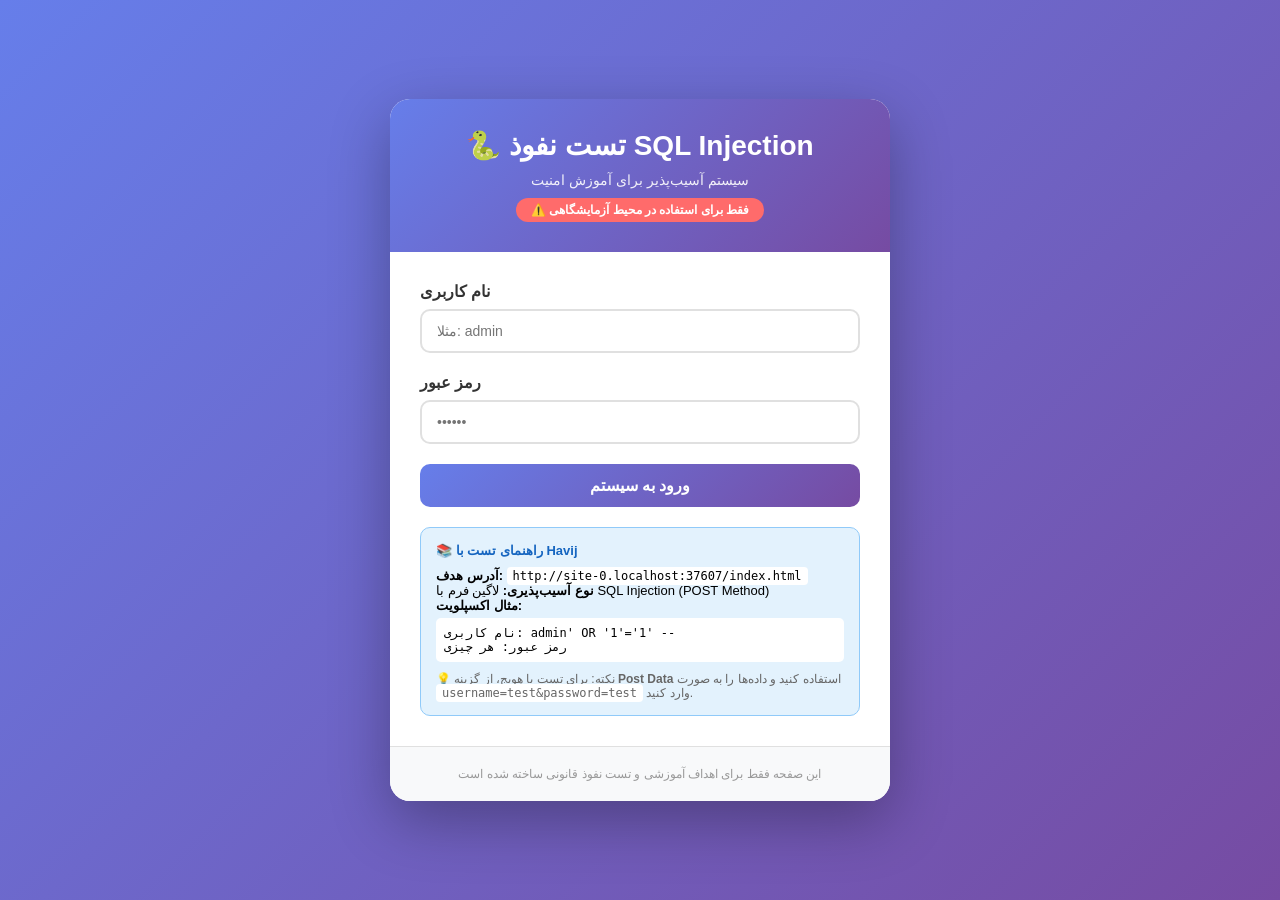
<file: index.html>
<!DOCTYPE html>
<html lang="fa">
<head>
    <meta charset="UTF-8">
    <meta name="viewport" content="width=device-width, initial-scale=1.0">
    <title>تست نفوذ - SQL Injection Demo</title>
    <style>
        * {
            margin: 0;
            padding: 0;
            box-sizing: border-box;
        }
        body {
            font-family: 'Segoe UI', Tahoma, Geneva, Verdana, sans-serif;
            background: linear-gradient(135deg, #667eea 0%, #764ba2 100%);
            min-height: 100vh;
            display: flex;
            justify-content: center;
            align-items: center;
            padding: 20px;
        }
        .container {
            background: white;
            border-radius: 20px;
            box-shadow: 0 20px 60px rgba(0,0,0,0.3);
            overflow: hidden;
            width: 100%;
            max-width: 500px;
            animation: fadeIn 0.5s ease;
        }
        @keyframes fadeIn {
            from { opacity: 0; transform: translateY(-20px); }
            to { opacity: 1; transform: translateY(0); }
        }
        .header {
            background: linear-gradient(135deg, #667eea 0%, #764ba2 100%);
            color: white;
            padding: 30px;
            text-align: center;
        }
        .header h1 {
            font-size: 28px;
            margin-bottom: 10px;
        }
        .header p {
            opacity: 0.9;
            font-size: 14px;
        }
        .warning-badge {
            background: #ff6b6b;
            display: inline-block;
            padding: 5px 15px;
            border-radius: 20px;
            font-size: 12px;
            margin-top: 10px;
            font-weight: bold;
        }
        .content {
            padding: 30px;
        }
        .form-group {
            margin-bottom: 20px;
        }
        label {
            display: block;
            margin-bottom: 8px;
            color: #333;
            font-weight: 600;
        }
        input {
            width: 100%;
            padding: 12px 15px;
            border: 2px solid #e0e0e0;
            border-radius: 10px;
            font-size: 14px;
            transition: all 0.3s;
        }
        input:focus {
            outline: none;
            border-color: #667eea;
            box-shadow: 0 0 0 3px rgba(102,126,234,0.1);
        }
        button {
            width: 100%;
            padding: 12px;
            background: linear-gradient(135deg, #667eea 0%, #764ba2 100%);
            color: white;
            border: none;
            border-radius: 10px;
            font-size: 16px;
            font-weight: bold;
            cursor: pointer;
            transition: transform 0.2s;
        }
        button:hover {
            transform: translateY(-2px);
        }
        .result {
            margin-top: 20px;
            padding: 15px;
            background: #f8f9fa;
            border-radius: 10px;
            border-left: 4px solid #667eea;
            font-size: 13px;
            word-break: break-all;
            display: none;
        }
        .result.error {
            border-left-color: #dc3545;
            background: #fff5f5;
        }
        .result.success {
            border-left-color: #28a745;
            background: #f0fff4;
        }
        .info-box {
            background: #e3f2fd;
            padding: 15px;
            border-radius: 10px;
            margin-top: 20px;
            font-size: 13px;
            border: 1px solid #90caf9;
        }
        .info-box h4 {
            color: #1565c0;
            margin-bottom: 10px;
        }
        .info-box code {
            background: #fff;
            padding: 2px 6px;
            border-radius: 4px;
            font-family: monospace;
            font-size: 12px;
        }
        footer {
            text-align: center;
            padding: 20px;
            background: #f8f9fa;
            font-size: 12px;
            color: #999;
            border-top: 1px solid #e0e0e0;
        }
    </style>
</head>
<body>
    <div class="container">
        <div class="header">
            <h1>🐍 تست نفوذ SQL Injection</h1>
            <p>سیستم آسیب‌پذیر برای آموزش امنیت</p>
            <span class="warning-badge">⚠️ فقط برای استفاده در محیط آزمایشگاهی</span>
        </div>
        <div class="content">
            <form id="loginForm">
                <div class="form-group">
                    <label>نام کاربری</label>
                    <input type="text" id="username" name="username" placeholder="مثلا: admin" autocomplete="off">
                </div>
                <div class="form-group">
                    <label>رمز عبور</label>
                    <input type="password" id="password" name="password" placeholder="••••••">
                </div>
                <button type="submit">ورود به سیستم</button>
            </form>
            <div id="result" class="result"></div>
            
            <div class="info-box">
                <h4>📚 راهنمای تست با Havij</h4>
                <p><strong>آدرس هدف:</strong> <code id="targetUrl"></code></p>
                <p><strong>نوع آسیب‌پذیری:</strong> لاگین فرم با SQL Injection (POST Method)</p>
                <p><strong>مثال اکسپلویت:</strong></p>
                <code style="display:block; background:#fff; padding:8px; margin-top:5px; border-radius:5px;">
                    نام کاربری: admin' OR '1'='1' -- <br>
                    رمز عبور: هر چیزی
                </code>
                <p style="margin-top:10px; font-size:12px; color:#666;">
                    💡 نکته: برای تست با هویج، از گزینه <strong>Post Data</strong> استفاده کنید و داده‌ها را به صورت <code>username=test&password=test</code> وارد کنید.
                </p>
            </div>
        </div>
        <footer>
            این صفحه فقط برای اهداف آموزشی و تست نفوذ قانونی ساخته شده است
        </footer>
    </div>

    <script>
        // شبیه‌سازی دیتابیس (آسیب‌پذیر)
        const validUsers = [
            { username: "admin", password: "admin123", role: "مدیر سیستم" },
            { username: "user", password: "user123", role: "کاربر عادی" },
            { username: "test", password: "test123", role: "کاربر تست" }
        ];

        // نمایش آدرس صفحه در راهنما
        document.getElementById('targetUrl').textContent = window.location.href;

        // تابع شبیه‌سازی SQL Injection
        function simulateSQLInjection(username, password) {
            // بررسی SQL Injection در username
            const sqlPatterns = [
                { pattern: /'.*OR.*'.*='.*'/i, name: "Basic OR Injection" },
                { pattern: /'.*OR.*1=1/i, name: "OR 1=1 Injection" },
                { pattern: /--/g, name: "SQL Comment Injection" },
                { pattern: /;.*DROP/i, name: "DROP Table Injection" },
                { pattern: /UNION.*SELECT/i, name: "UNION Injection" },
                { pattern: /'.*AND.*'.*='.*'/i, name: "AND Injection" },
                { pattern: /admin'--/i, name: "Admin Bypass" },
                { pattern: /' OR '1'='1'/i, name: "Classic Bypass" }
            ];

            let injectionDetected = false;
            let injectionType = "";

            for (const pattern of sqlPatterns) {
                if (pattern.pattern.test(username) || pattern.pattern.test(password)) {
                    injectionDetected = true;
                    injectionType = pattern.name;
                    break;
                }
            }

            // شبیه‌سازی کوئری SQL آسیب‌پذیر
            const simulatedQuery = `SELECT * FROM users WHERE username = '${username}' AND password = '${password}'`;
            
            // منطق آسیب‌پذیر
            let isAuthenticated = false;
            let message = "";
            
            if (injectionDetected) {
                // در صورت وجود SQL Injection، دور زده می‌شود
                isAuthenticated = true;
                message = `✅ تزریق SQL با موفقیت انجام شد! (${injectionType})\n\n`;
                message += `📝 کوئری اجرا شده:\n${simulatedQuery}\n\n`;
                message += `🎯 نتیجه: احراز هویت دور زده شد!\n`;
                message += `👤 شما با دسترسی "مدیر سیستم" وارد شده‌اید.`;
            } else {
                // بررسی عادی
                const user = validUsers.find(u => u.username === username && u.password === password);
                if (user) {
                    isAuthenticated = true;
                    message = `✅ ورود موفقیت‌آمیز!\n\n`;
                    message += `📝 کوئری اجرا شده:\n${simulatedQuery}\n\n`;
                    message += `👤 خوش آمدید ${user.role}: ${user.username}`;
                } else {
                    message = `❌ خطا: نام کاربری یا رمز عبور اشتباه است.\n\n`;
                    message += `📝 کوئری اجرا شده:\n${simulatedQuery}\n\n`;
                    message += `⚠️ این سیستم در برابر SQL Injection آسیب‌پذیر است.`;
                }
            }

            return { isAuthenticated, message, simulatedQuery, injectionDetected };
        }

        // مدیریت فرم
        document.getElementById('loginForm').addEventListener('submit', function(e) {
            e.preventDefault();
            
            const username = document.getElementById('username').value;
            const password = document.getElementById('password').value;
            const resultDiv = document.getElementById('result');
            
            if (!username && !password) {
                resultDiv.className = "result error";
                resultDiv.style.display = "block";
                resultDiv.innerHTML = "⚠️ لطفا نام کاربری و رمز عبور را وارد کنید.";
                return;
            }
            
            // شبیه‌سازی SQL Injection
            const result = simulateSQLInjection(username, password);
            
            // نمایش نتیجه
            resultDiv.className = "result " + (result.isAuthenticated ? "success" : "error");
            resultDiv.style.display = "block";
            resultDiv.innerHTML = result.message.replace(/\n/g, '<br>');
            
            // لاگ در کنسول برای دیباگ
            console.clear();
            console.log("%c=== SQL Injection Test ===", "color: #667eea; font-size: 14px; font-weight: bold");
            console.log("Username:", username);
            console.log("Password:", password);
            console.log("Simulated Query:", result.simulatedQuery);
            console.log("Injection Detected:", result.injectionDetected);
            console.log("Authenticated:", result.isAuthenticated);
            
            // اگر SQL Injection شناسایی شد، هشدار ویژه
            if (result.injectionDetected) {
                console.log("%c🔥 SQL Injection Payload Detected!", "color: red; font-weight: bold; font-size: 12px");
            }
        });

        // اضافه کردن پیشنهادات تست به console
        console.log("%c=== Havij SQL Injection Test Page ===", "color: #28a745; font-size: 16px; font-weight: bold");
        console.log("%cآدرس هدف:", "color: #667eea", window.location.href);
        console.log("%cنوع درخواست: POST", "color: #667eea");
        console.log("%cداده‌های تست:", "color: #667eea");
        console.log("  • username=admin' OR '1'='1' -- &password=anything");
        console.log("  • username=admin'--&password=test");
        console.log("  • username=' OR 1=1 --&password=");
        console.log("  • username=admin' UNION SELECT 1,2,3 --&password=");
    </script>
</body>
</html>
</file>
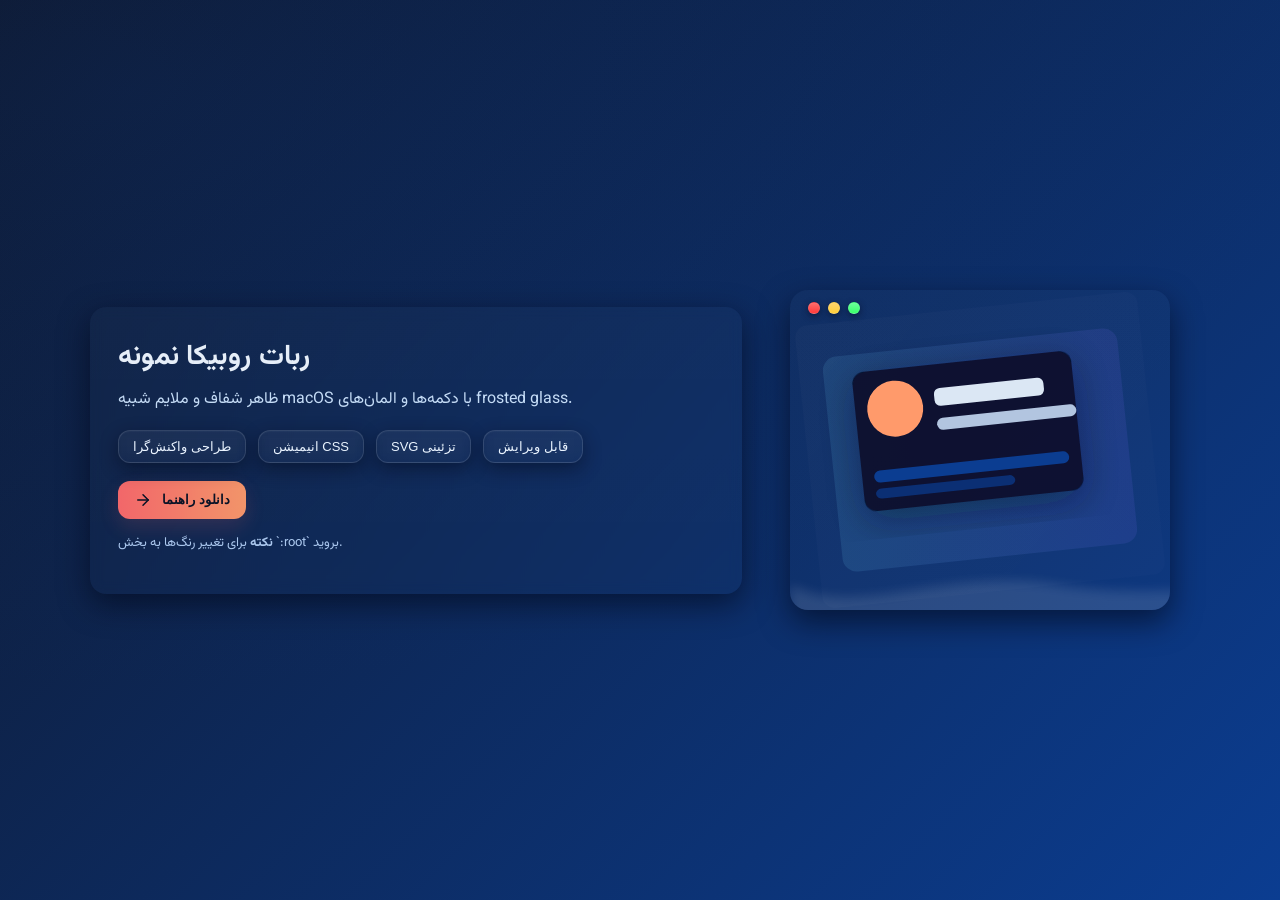
<file: test.html>
<!doctype html>
<html lang="fa">

<head>
    <meta charset="utf-8" />
    <meta name="viewport" content="width=device-width,initial-scale=1" />
    <title>صفحه گرافیکی شبه macOS</title>
    <link href="https://fonts.googleapis.com/css2?family=Vazirmatn:wght@300;500;700&display=swap" rel="stylesheet">
    <style>
         :root {
            --bg1: #0f172a;
            --bg2: #0b3d91;
            --accent: #ff6b6b;
            --glass: rgba(255, 255, 255, 0.06);
            --glass-strong: rgba(255, 255, 255, 0.10);
            --glass-border: rgba(255, 255, 255, 0.12);
            --text: #e6eef8;
        }
        
        * {
            box-sizing: border-box
        }
        
        html,
        body {
            height: 100%;
            margin: 0;
            font-family: 'Vazirmatn', system-ui, -apple-system, Segoe UI, Roboto, "Helvetica Neue", Arial;
        }
        
        body {
            background: radial-gradient(1200px 600px at 10% 10%, rgba(11, 61, 145, 0.18), transparent), linear-gradient(135deg, var(--bg1), var(--bg2));
            color: var(--text);
            display: flex;
            align-items: center;
            justify-content: center;
            padding: 40px;
        }
        
        .stage {
            width: 100%;
            max-width: 1100px;
            display: grid;
            grid-template-columns: 1fr 420px;
            gap: 28px;
            align-items: center;
        }
        
        .card {
            background: linear-gradient(180deg, rgba(255, 255, 255, 0.02), rgba(255, 255, 255, 0.01));
            border-radius: 16px;
            padding: 28px;
            box-shadow: 0 10px 30px rgba(2, 6, 23, 0.6);
            backdrop-filter: blur(6px);
            position: relative;
            overflow: hidden;
            transition: transform .35s cubic-bezier(.2, .9, .3, 1), box-shadow .35s;
        }
        
        .card:hover {
            transform: translateY(-8px);
            box-shadow: 0 20px 50px rgba(2, 6, 23, 0.75);
        }
        
        h1 {
            margin: 0 0 8px 0;
            font-size: 28px;
            letter-spacing: 0.2px;
        }
        
        p.lead {
            margin: 0 0 18px 0;
            color: #cfe6ff;
            opacity: 0.95;
        }
        
        .features {
            display: flex;
            gap: 12px;
            flex-wrap: wrap;
            margin-top: 12px;
        }
        /* شبیه‌سازی دکمه‌های شفاف macOS */
        
        .glass-btn {
            -webkit-backdrop-filter: blur(8px);
            backdrop-filter: blur(8px);
            background: linear-gradient(180deg, rgba(255, 255, 255, 0.04), rgba(255, 255, 255, 0.02));
            border: 1px solid var(--glass-border);
            color: #eaf4ff;
            padding: 8px 14px;
            border-radius: 12px;
            font-size: 13px;
            cursor: pointer;
            box-shadow: 0 6px 18px rgba(2, 6, 23, 0.45), inset 0 1px 0 rgba(255, 255, 255, 0.03);
            transition: transform .12s ease, box-shadow .12s ease, background .12s;
            display: inline-flex;
            align-items: center;
            gap: 8px;
            backdrop-filter: blur(8px);
        }
        
        .glass-btn:active {
            transform: translateY(1px);
        }
        
        .glass-btn:hover {
            box-shadow: 0 10px 30px rgba(2, 6, 23, 0.55), inset 0 1px 0 rgba(255, 255, 255, 0.04);
            background: linear-gradient(180deg, rgba(255, 255, 255, 0.06), rgba(255, 255, 255, 0.03));
        }
        /* دکمه اصلی با تاکید رنگی اما شفاف */
        
        .btn {
            display: inline-flex;
            align-items: center;
            gap: 10px;
            margin-top: 18px;
            background: linear-gradient(90deg, rgba(255, 107, 107, 0.95), rgba(255, 154, 107, 0.95));
            color: #081226;
            padding: 10px 16px;
            border-radius: 12px;
            font-weight: 700;
            border: none;
            cursor: pointer;
            box-shadow: 0 8px 20px rgba(255, 107, 107, 0.14);
            transition: transform .12s, box-shadow .12s;
        }
        
        .btn:active {
            transform: translateY(1px);
            box-shadow: 0 6px 14px rgba(255, 107, 107, 0.10);
        }
        /* پنل سمت راست با SVG */
        
        .visual {
            display: flex;
            align-items: center;
            justify-content: center;
            height: 100%;
        }
        
        .scene {
            width: 380px;
            height: 320px;
            border-radius: 18px;
            background: linear-gradient(180deg, rgba(255, 255, 255, 0.02), rgba(255, 255, 255, 0.01));
            box-shadow: 0 12px 30px rgba(2, 6, 23, 0.6);
            position: relative;
            overflow: hidden;
            padding: 18px;
        }
        
        .floating {
            position: absolute;
            left: 18px;
            top: 18px;
            width: calc(100% - 36px);
            height: calc(100% - 36px);
            border-radius: 12px;
            background: linear-gradient(135deg, rgba(255, 255, 255, 0.02), rgba(255, 255, 255, 0.01));
            display: flex;
            align-items: center;
            justify-content: center;
            transform: rotate(-6deg);
            transition: transform .6s cubic-bezier(.2, .9, .3, 1);
        }
        
        .scene:hover .floating {
            transform: rotate(0deg) translateY(-6px);
        }
        
        .wave {
            position: absolute;
            bottom: -10px;
            left: 0;
            width: 140%;
            opacity: 0.12;
            filter: blur(6px);
        }
        /* macOS-like toolbar */
        
        .toolbar {
            display: flex;
            gap: 8px;
            align-items: center;
            margin-bottom: 12px;
        }
        
        .dot {
            width: 12px;
            height: 12px;
            border-radius: 50%;
            box-shadow: 0 2px 6px rgba(2, 6, 23, 0.5);
        }
        
        .dot.red {
            background: linear-gradient(180deg, #ff6b6b, #ff3b3b);
            border: 1px solid rgba(255, 255, 255, 0.06);
        }
        
        .dot.yellow {
            background: linear-gradient(180deg, #ffd36b, #ffcf3b);
            border: 1px solid rgba(255, 255, 255, 0.06);
        }
        
        .dot.green {
            background: linear-gradient(180deg, #6bff9a, #3bff6b);
            border: 1px solid rgba(255, 255, 255, 0.06);
        }
        /* chips شفاف */
        
        .chip {
            background: linear-gradient(180deg, rgba(255, 255, 255, 0.03), rgba(255, 255, 255, 0.02));
            border: 1px solid rgba(255, 255, 255, 0.06);
            padding: 8px 12px;
            border-radius: 999px;
            font-size: 13px;
            color: #dbeeff;
            box-shadow: inset 0 -1px 0 rgba(255, 255, 255, 0.02);
            backdrop-filter: blur(6px);
        }
        
        @media (max-width:900px) {
            .stage {
                grid-template-columns: 1fr;
                padding: 0 10px;
            }
            .visual {
                order: -1;
                margin-bottom: 12px;
            }
        }
    </style>
</head>

<body>
    <div class="stage">
        <div class="card" role="region" aria-label="کارت معرفی">
            <h1>ربات روبیکا نمونه</h1>
            <p class="lead">ظاهر شفاف و ملایم شبیه macOS با دکمه‌ها و المان‌های frosted glass.</p>

            <div class="features" aria-hidden="false">
                <button class="glass-btn" title="طراحی واکنش‌گرا">طراحی واکنش‌گرا</button>
                <button class="glass-btn" title="انیمیشن CSS">انیمیشن CSS</button>
                <button class="glass-btn" title="SVG تزئینی">SVG تزئینی</button>
                <button class="glass-btn" title="قابل ویرایش">قابل ویرایش</button>
            </div>

            <button class="btn" id="actionBtn" aria-pressed="false">
        <svg width="18" height="18" viewBox="0 0 24 24" fill="none" aria-hidden="true">
          <path d="M5 12h14" stroke="#081226" stroke-width="2" stroke-linecap="round" stroke-linejoin="round"/>
          <path d="M12 5l7 7-7 7" stroke="#081226" stroke-width="2" stroke-linecap="round" stroke-linejoin="round"/>
        </svg>
        دانلود راهنما
      </button>

            <p style="margin-top:14px; font-size:13px; color:#bcd9ff; opacity:0.9;">
                <strong>نکته</strong> برای تغییر رنگ‌ها به بخش `:root` بروید.
            </p>
        </div>

        <div class="visual" aria-hidden="false">
            <div class="scene" role="img" aria-label="تصویر گرافیکی">
                <div class="toolbar" style="position:absolute; top:12px; left:18px;">
                    <div class="dot red"></div>
                    <div class="dot yellow"></div>
                    <div class="dot green"></div>
                </div>

                <div class="floating" id="floatingCard">
                    <svg width="320" height="240" viewBox="0 0 320 240" xmlns="http://www.w3.org/2000/svg" aria-hidden="true">
            <defs>
              <linearGradient id="g1" x1="0" x2="1">
                <stop offset="0" stop-color="#6dd3ff"/>
                <stop offset="1" stop-color="#7b6bff"/>
              </linearGradient>
              <filter id="shadow" x="-20%" y="-20%" width="140%" height="140%">
                <feDropShadow dx="0" dy="10" stdDeviation="18" flood-color="#0b1220" flood-opacity="0.45"/>
              </filter>
            </defs>

            <rect x="12" y="12" rx="14" ry="14" width="296" height="216" fill="url(#g1)" opacity="0.12" />
            <g transform="translate(40,30)">
              <rect width="220" height="140" rx="12" fill="#07102a" opacity="0.9" filter="url(#shadow)"/>
              <circle cx="40" cy="40" r="28" fill="#ff9a6b" />
              <rect x="80" y="24" width="110" height="18" rx="6" fill="#e6f3ff" opacity="0.95"/>
              <rect x="80" y="54" width="140" height="12" rx="6" fill="#cfe6ff" opacity="0.85"/>
              <g transform="translate(12,100)">
                <rect width="196" height="12" rx="6" fill="#0b3d91" />
                <rect y="18" width="140" height="10" rx="6" fill="#0b3d91" opacity="0.7"/>
              </g>
            </g>
          </svg>
                </div>

                <svg class="wave" viewBox="0 0 1200 120" preserveAspectRatio="none">
          <path d="M0,40 C150,120 350,0 600,40 C850,80 1050,20 1200,60 L1200,120 L0,120 Z" fill="#ffffff"/>
        </svg>
            </div>
        </div>
    </div>

    <script>
        const btn = document.getElementById('actionBtn');
        const floating = document.getElementById('floatingCard');
        btn.addEventListener('click', () => {
            btn.setAttribute('aria-pressed', btn.getAttribute('aria-pressed') === 'true' ? 'false' : 'true');
            floating.animate([{
                transform: 'translateY(0) rotate(0deg)'
            }, {
                transform: 'translateY(-18px) rotate(-2deg)'
            }, {
                transform: 'translateY(0) rotate(0deg)'
            }], {
                duration: 700,
                easing: 'cubic-bezier(.2,.9,.3,1)'
            });
            const original = btn.innerHTML;
            btn.innerHTML = 'در حال آماده‌سازی...';
            setTimeout(() => btn.innerHTML = original, 1400);
        });
    </script>
</body>

</html>
</file>
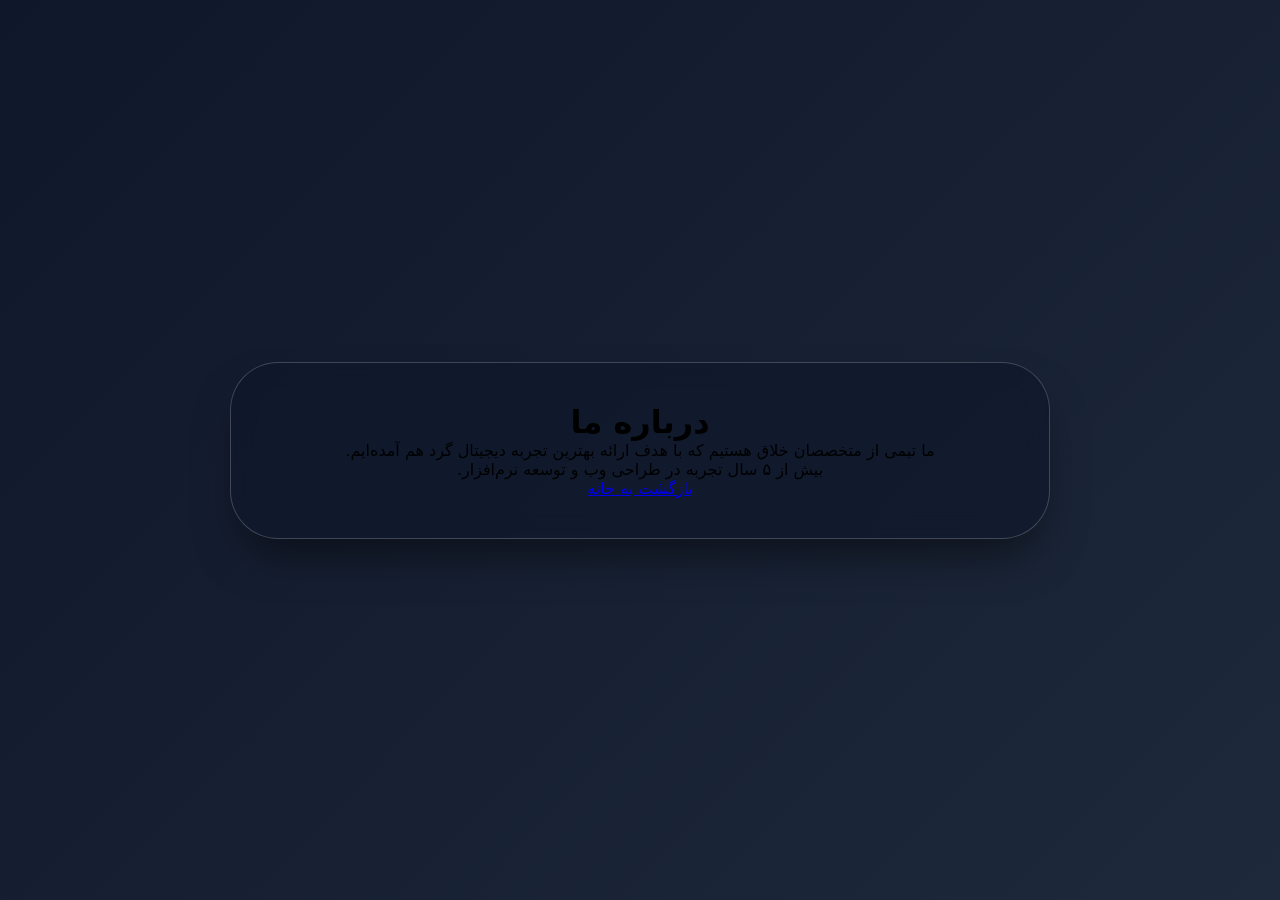
<file: pages/about.html>
<!DOCTYPE html>
<html lang="fa" dir="rtl">
<head>
    <meta charset="UTF-8">
    <meta name="viewport" content="width=device-width, initial-scale=1.0">
    <title>درباره ما - سایت خوش‌آمدگویی</title>
    <link rel="stylesheet" href="../css/style.css">
    <link rel="stylesheet" href="../css/animations.css">
    <link rel="stylesheet" href="../css/responsive.css">
</head>
<body>
    <div class="bg-shape bg-shape-1"></div>
    <div class="bg-shape bg-shape-2"></div>
    
    <main class="welcome-card">
        <div class="logo-icon">
            <i class="fas fa-info-circle"></i>
        </div>
        <h1>درباره <span class="highlight">ما</span></h1>
        <div class="description">
            <p>ما تیمی از متخصصان خلاق هستیم که با هدف ارائه بهترین تجربه دیجیتال گرد هم آمده‌ایم.</p>
            <p>بیش از ۵ سال تجربه در طراحی وب و توسعه نرم‌افزار.</p>
        </div>
        <div class="cta-group">
            <a href="../index.html" class="btn btn-primary">
                <i class="fas fa-home"></i> بازگشت به خانه
            </a>
        </div>
    </main>
</body>
</html>
</file>
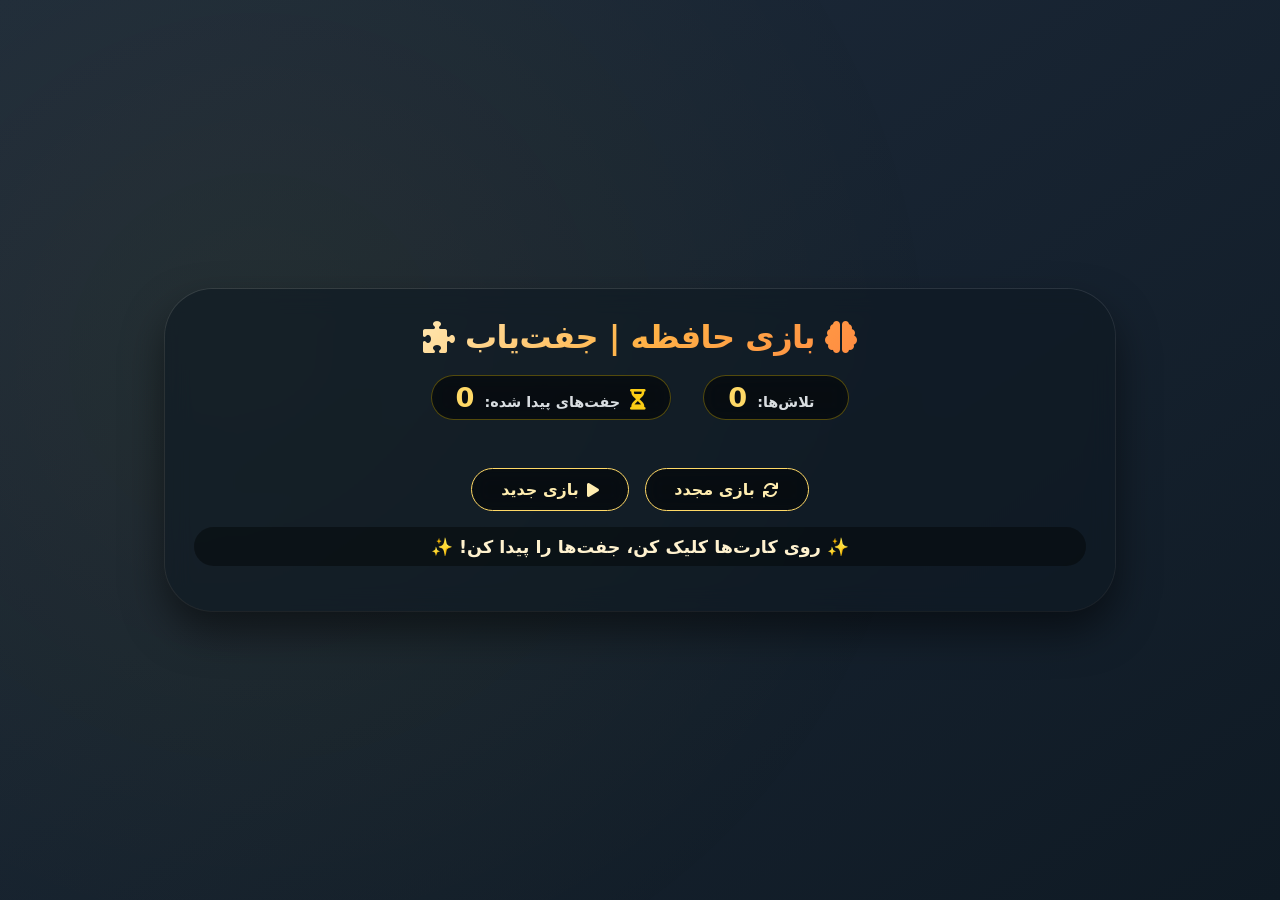
<file: pages/game-1.html>
<!DOCTYPE html>
<html lang="fa" dir="rtl">
<head>
    <meta charset="UTF-8">
    <meta name="viewport" content="width=device-width, initial-scale=1.0, user-scalable=no">
    <title>بازی حافظه | جفت‌یابی کارت‌ها</title>
    <style>
        * {
            margin: 0;
            padding: 0;
            box-sizing: border-box;
            user-select: none;
        }

        body {
            min-height: 100vh;
            background: linear-gradient(145deg, #1e2b3c 0%, #0f1a24 100%);
            font-family: 'Segoe UI', 'Vazirmatn', system-ui, Tahoma, Geneva, Verdana, sans-serif;
            display: flex;
            justify-content: center;
            align-items: center;
            padding: 1.5rem;
            position: relative;
        }

        /* افکت داینامیک پس‌زمینه */
        .bg-particles {
            position: fixed;
            top: 0;
            left: 0;
            width: 100%;
            height: 100%;
            z-index: 0;
            pointer-events: none;
            background: radial-gradient(circle at 20% 40%, rgba(255,215,0,0.05) 0%, transparent 60%);
        }

        .game-container {
            position: relative;
            z-index: 10;
            max-width: 950px;
            width: 100%;
            background: rgba(15, 25, 35, 0.65);
            backdrop-filter: blur(12px);
            border-radius: 3rem;
            padding: 1.8rem;
            box-shadow: 0 20px 40px rgba(0, 0, 0, 0.5), 0 0 0 1px rgba(255, 255, 255, 0.1);
            transition: all 0.2s;
        }

        /* هدر بازی */
        .game-header {
            text-align: center;
            margin-bottom: 1.5rem;
        }

        h1 {
            font-size: 2rem;
            background: linear-gradient(135deg, #FFE6B0, #FFB347, #FF8C42);
            background-clip: text;
            -webkit-background-clip: text;
            color: transparent;
            display: inline-flex;
            align-items: center;
            gap: 10px;
            letter-spacing: -0.5px;
        }

        .stats {
            display: flex;
            justify-content: center;
            gap: 2rem;
            margin: 1.2rem 0 0.8rem;
            flex-wrap: wrap;
        }

        .stat-card {
            background: rgba(0, 0, 0, 0.5);
            border-radius: 2rem;
            padding: 0.5rem 1.5rem;
            display: flex;
            align-items: baseline;
            gap: 10px;
            color: #f1f5f9;
            font-weight: 600;
            backdrop-filter: blur(8px);
            border: 1px solid rgba(255, 215, 0, 0.3);
        }

        .stat-card i {
            font-size: 1.3rem;
            color: #facc15;
        }

        .stat-card span:first-of-type {
            font-size: 0.9rem;
            opacity: 0.9;
        }

        .stat-value {
            font-size: 1.7rem;
            font-weight: 800;
            color: #ffd966;
            line-height: 1;
        }

        /* شبکه کارت‌ها (گرید) */
        .memory-grid {
            display: grid;
            grid-template-columns: repeat(4, 1fr);
            gap: 0.9rem;
            margin: 1.5rem 0;
            justify-items: center;
            align-items: center;
        }

        /* استایل کارت‌ها */
        .card {
            aspect-ratio: 4 / 3;
            width: 100%;
            max-width: 130px;
            background: linear-gradient(145deg, #ffd966, #f0b429);
            border-radius: 1.2rem;
            cursor: pointer;
            position: relative;
            transform-style: preserve-3d;
            transition: transform 0.25s ease-in-out, box-shadow 0.2s;
            box-shadow: 0 12px 20px -8px rgba(0, 0, 0, 0.4);
        }

        .card.flipped, .card.matched {
            transform: rotateY(180deg);
            cursor: default;
        }

        .card.matched {
            filter: drop-shadow(0 0 8px #4ade80);
            opacity: 0.9;
            cursor: default;
        }

        .card-front, .card-back {
            position: absolute;
            width: 100%;
            height: 100%;
            backface-visibility: hidden;
            border-radius: 1.2rem;
            display: flex;
            align-items: center;
            justify-content: center;
            font-size: 2.7rem;
            font-weight: bold;
            box-sizing: border-box;
        }

        .card-front {
            background: linear-gradient(145deg, #facc15, #ffb347);
            transform: rotateY(180deg);
            color: #2d1f00;
            border: 2px solid #ffe6b3;
        }

        .card-back {
            background: repeating-linear-gradient(45deg, #2d3748, #2d3748 12px, #1e293b 12px, #1e293b 24px);
            transform: rotateY(0deg);
            border: 2px solid #facc15;
            font-size: 2rem;
            color: #ffd966;
        }

        .card-back::after {
            content: "?";
            opacity: 0.8;
            font-weight: bold;
        }

        /* دکمه‌ها */
        .button-group {
            display: flex;
            justify-content: center;
            gap: 1rem;
            margin: 1.2rem 0 0.5rem;
        }

        .btn-game {
            background: rgba(0, 0, 0, 0.5);
            backdrop-filter: blur(8px);
            padding: 0.7rem 1.8rem;
            border-radius: 3rem;
            border: 1px solid #ffd966;
            color: #ffedb0;
            font-weight: bold;
            font-size: 1rem;
            font-family: inherit;
            cursor: pointer;
            transition: 0.2s;
            display: inline-flex;
            align-items: center;
            gap: 8px;
        }

        .btn-game:hover {
            background: #ffb347;
            color: #1e2b2f;
            border-color: white;
            transform: scale(1.02);
            box-shadow: 0 5px 12px rgba(0,0,0,0.3);
        }

        .message-area {
            text-align: center;
            margin: 1rem 0;
            font-size: 1.1rem;
            font-weight: bold;
            color: #fff2cf;
            background: rgba(0, 0, 0, 0.4);
            padding: 0.6rem;
            border-radius: 3rem;
            transition: all 0.2s;
        }

        /* ریسپانسیو برای موبایل */
        @media (max-width: 580px) {
            .game-container {
                padding: 1rem;
            }
            .memory-grid {
                gap: 0.5rem;
            }
            .card-front, .card-back {
                font-size: 1.8rem;
            }
            .stat-value {
                font-size: 1.2rem;
            }
            .stat-card {
                padding: 0.3rem 1rem;
            }
            h1 {
                font-size: 1.5rem;
            }
        }

        @media (max-width: 480px) {
            .card-front, .card-back {
                font-size: 1.2rem;
            }
        }

        /* انیمیشن موفقیت */
        @keyframes winPulse {
            0% { transform: scale(1); text-shadow: 0 0 0 gold; }
            100% { transform: scale(1.02); text-shadow: 0 0 15px gold; }
        }
        .win-message {
            animation: winPulse 0.6s ease-in-out infinite alternate;
            color: #ffdf80;
        }
    </style>
    <!-- Font Awesome 6 (آیکون) -->
    <link rel="stylesheet" href="https://cdnjs.cloudflare.com/ajax/libs/font-awesome/6.0.0-beta3/css/all.min.css">
</head>
<body>
<div class="bg-particles"></div>
<div class="game-container">
    <div class="game-header">
        <h1>
            <i class="fas fa-brain"></i> 
            بازی حافظه | جفت‌یاب 
            <i class="fas fa-puzzle-piece"></i>
        </h1>
        <div class="stats">
            <div class="stat-card">
                <i class="fas fa-chart-simple"></i>
                <span>تلاش‌ها:</span>
                <span class="stat-value" id="attemptsCount">0</span>
            </div>
            <div class="stat-card">
                <i class="fas fa-hourglass-half"></i>
                <span>جفت‌های پیدا شده:</span>
                <span class="stat-value" id="matchedPairs">0</span>
            </div>
        </div>
    </div>

    <!-- شبکه بازی (داینامیک) -->
    <div class="memory-grid" id="gameGrid"></div>

    <div class="button-group">
        <button class="btn-game" id="resetGameBtn"><i class="fas fa-arrows-rotate"></i> بازی مجدد</button>
        <button class="btn-game" id="newGameBtn"><i class="fas fa-play"></i> بازی جدید</button>
    </div>
    <div class="message-area" id="gameMessage">
        ✨ روی کارت‌ها کلیک کن، جفت‌ها را پیدا کن! ✨
    </div>
</div>

<script>
    (function() {
        // --- تم آیکون‌های شاد و رنگارنگ برای کارت‌ها ---
        const ICON_SET = [
            "🐶", "🐱", "🐭", "🐹",   // حیوانات
            "🐰", "🦊", "🐻", "🐼",
            "🐨", "🐯", "🦁", "🐮",
            "🐸", "🐵", "🐔", "🐧",
            "🐦", "🐴", "🦄", "🐌"
        ];
        
        // تعداد جفت‌ها = 8 جفت (16 کارت) => برای بازی استاندارد و نه خیلی سخت
        const PAIR_COUNT = 8;   // 16 کارت
        let gameCards = [];         // آرایه اشیاء کارت { id, icon, isFlipped, isMatched, element, cardId }
        let cardElements = new Map(); // نگاشت id به DOM element
        let openedCards = [];        // کارت‌های بازشده فعلی (حداکثر ۲)
        let lockBoard = false;       // قفل برد هنگام انیمیشن یا بررسی
        let attempts = 0;
        let matchedPairs = 0;
        
        // عناصر DOM
        const gridContainer = document.getElementById('gameGrid');
        const attemptsSpan = document.getElementById('attemptsCount');
        const matchedSpan = document.getElementById('matchedPairs');
        const gameMessageDiv = document.getElementById('gameMessage');
        const resetBtn = document.getElementById('resetGameBtn');
        const newGameBtn = document.getElementById('newGameBtn');
        
        // به‌روزرسانی آمار در UI
        function updateStatsUI() {
            attemptsSpan.innerText = attempts;
            matchedSpan.innerText = matchedPairs;
        }
        
        // نمایش پیام در نوار وضعیت
        function setMessage(msg, isWin = false) {
            gameMessageDiv.innerHTML = isWin ? `<i class="fas fa-trophy"></i> 🎉 ${msg} 🎉 <i class="fas fa-crown"></i>` : `✨ ${msg} ✨`;
            if(isWin) {
                gameMessageDiv.classList.add('win-message');
            } else {
                gameMessageDiv.classList.remove('win-message');
            }
        }
        
        // پایان بازی (برنده شدن)
        function checkWin() {
            if(matchedPairs === PAIR_COUNT) {
                setMessage(`تبریک! تو با ${attempts} تلاش همه جفت‌ها رو پیدا کردی! 🎉🎉`, true);
                // غیرفعال کردن کلیک روی کارت‌ها بعد از برد (بهتره قفل برد فعال باشه)
                lockBoard = true;
</file>
<file: css/style.css>
/* استایل‌های پایه */
:root {
    --primary-gradient: linear-gradient(135deg, #0f172a 0%, #1e293b 100%);
    --card-bg: rgba(15, 23, 42, 0.65);
    --gold-glow: #facc15;
}

* {
    margin: 0;
    padding: 0;
    box-sizing: border-box;
}

body {
    background: var(--primary-gradient);
    font-family: 'Vazirmatn', 'Inter', system-ui, sans-serif;
    min-height: 100vh;
    display: flex;
    align-items: center;
    justify-content: center;
    padding: 1.5rem;
    position: relative;
    overflow-x: hidden;
}

.welcome-card {
    position: relative;
    z-index: 10;
    max-width: 820px;
    width: 100%;
    background: var(--card-bg);
    backdrop-filter: blur(12px);
    border-radius: 3rem;
    border: 1px solid rgba(255, 255, 255, 0.2);
    box-shadow: 0 25px 45px -12px rgba(0, 0, 0, 0.5);
    padding: 2.5rem 2rem;
    transition: transform 0.3s ease;
    text-align: center;
}

.welcome-card:hover {
    transform: translateY(-6px);
}
</file>
<file: css/animations.css>
/* انیمیشن‌های مختلف */
@keyframes fadeSlideUp {
    from {
        opacity: 0;
        transform: translateY(25px);
    }
    to {
        opacity: 1;
        transform: translateY(0);
    }
}

@keyframes float {
    0% { transform: translate(0, 0) scale(1); }
    100% { transform: translate(40px, 40px) scale(1.2); }
}

@keyframes pulse {
    0% { transform: scale(1); }
    50% { transform: scale(1.05); }
    100% { transform: scale(1); }
}

@keyframes shimmer {
    0% { background-position: -1000px 0; }
    100% { background-position: 1000px 0; }
}

/* کلاس‌های انیمیشن */
.fade-slide-up {
    animation: fadeSlideUp 0.6s cubic-bezier(0.2, 0.9, 0.4, 1.1) forwards;
}

.pulse-animation {
    animation: pulse 1s ease-in-out;
}

.shimmer-effect {
    background: linear-gradient(90deg, transparent, rgba(255,255,255,0.2), transparent);
    background-size: 1000px 100%;
    animation: shimmer 2s infinite;
}
</file>
<file: css/responsive.css>
/* ریسپانسیو برای دستگاه‌های مختلف */
@media (max-width: 768px) {
    .welcome-card {
        padding: 1.8rem 1.2rem;
    }
    
    h1 {
        font-size: 2rem;
    }
    
    .feature-item {
        padding: 0.5rem 1rem;
        font-size: 0.85rem;
    }
}

@media (max-width: 580px) {
    .welcome-card {
        margin: 1rem;
    }
    
    .cta-group {
        flex-direction: column;
        align-items: stretch;
    }
    
    .btn {
        justify-content: center;
    }
}

@media (max-width: 480px) {
    body {
        padding: 1rem;
    }
    
    .features {
        gap: 0.8rem;
    }
    
    .social-links {
        gap: 0.7rem;
    }
}

/* حالت تیره (اختیاری) */
@media (prefers-color-scheme: dark) {
    :root {
        --card-bg: rgba(15, 23, 42, 0.8);
    }
}
</file>
